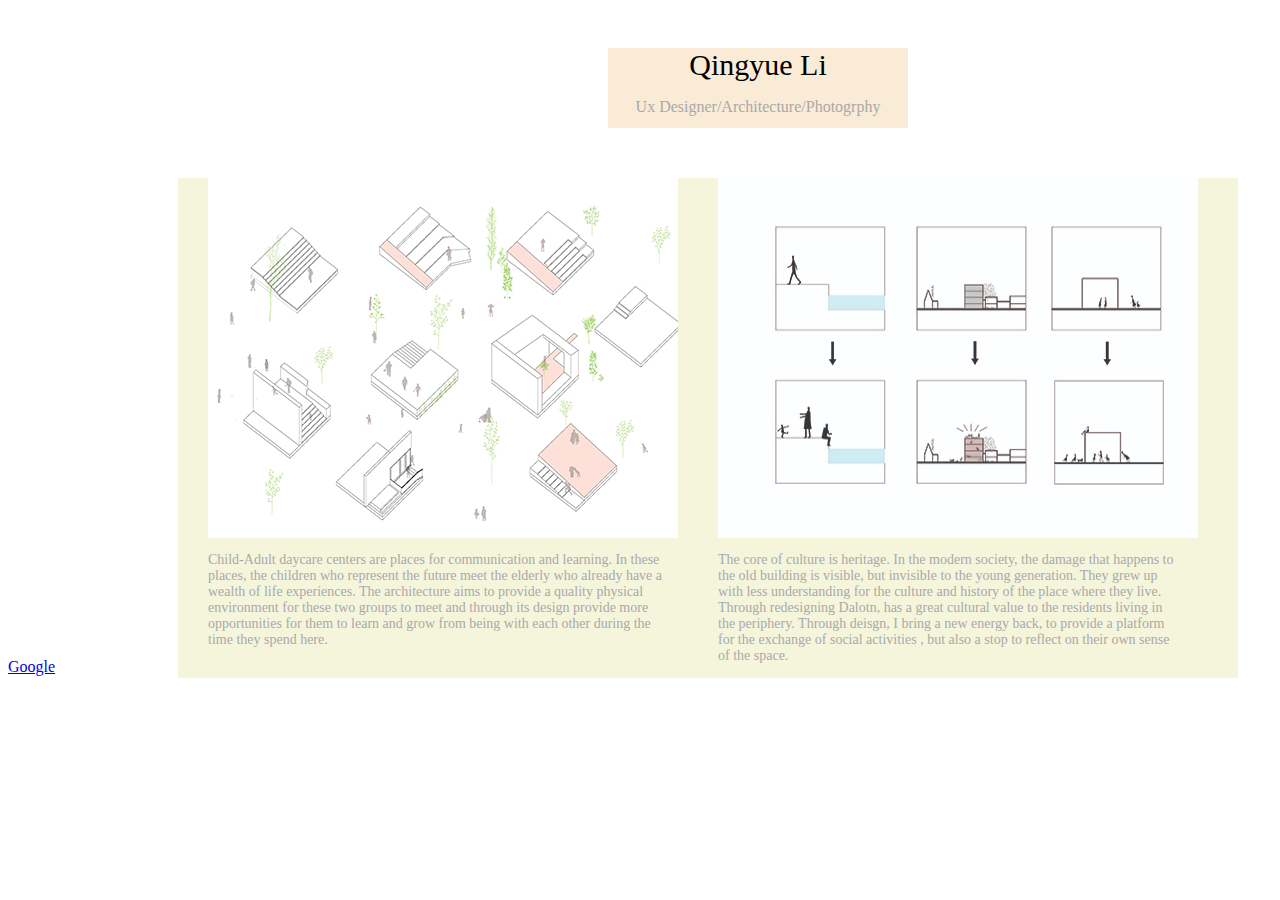
<file: ps01/index.html>
<DOCTYPE html>
<link rel="stylesheet" type="text/css" href="StyleHM1.css">
<title>Qingyue Li</title>

<body>

<div class="Spacetop"></div>
<div class="Canvas">
<div class="Canvasmenu">
        Qingyue Li
</div>
<div class="Canvasdetail">
        Ux Designer/Architecture/Photogrphy
</div>
</div>

<div class="Space2"></div>
<div class="Project1">
<div class="Project1" id="Thesis">

    <img src="condition1.jpg"></img>
     <p> Child-Adult daycare centers are places for communication and learning. In these places, the children who represent the future meet the elderly who already have a wealth of life experiences. The architecture aims to provide a quality physical environment for these two groups to meet and through its design provide more opportunities for them to learn and grow from being with each other during the time they spend here.

     </p>

</div>
</div>
<div class="Project2">
<div class="Project2" id="Museum">
    <img src="concept1-011.jpg"></img>
    <p>The core of culture is heritage. In the modern society, the damage that happens to the old building is visible, but invisible to the young generation. They grew up with less understanding for the culture and history of the place where they live. Through redesigning Dalotn, has a great cultural value to the residents living in the periphery. Through deisgn, I bring a new energy back, to provide a platform for the exchange of social activities , but also a stop to reflect on their own sense of the space.

    </p>
</div>
</div>
<div class="link">
    <a href="https://drive.google.com/drive/u/1/my-drive">Google</a>

</div>
</body>
<!-- Your content goes here -->
</file>
<file: ps01/StyleHM1.css>
body{
    width:1200px;
    height:650px;

}
.Spacetop{
    background-color:white;
    width:100%;
    height:40px
}
.Canvas{
    padding-left: 600px;
}
.Canvasmenu{
    width: 300px;
    height: 30px;
    background-color: antiquewhite;
    text-align: center;
    font-size: 30px;
    padding-bottom: 10px;
    font-style: normal;
    font-weight: 300;
}
.Canvasdetail{
    width: 300px;
    height: 30px;
    background-color: antiquewhite;
    text-align: center;
    color: darkgray;
    padding-top: 10px;
    font-style: normal;
}

.Space2{
    background-color:white;
    width:100%;
    height:50px;
}
.Project1{
    float: left;
    width: 500px;
    height: 480px;
    padding-left:170px;
}
#Thesis{
    background-color: beige;
    width: 500px;
    height: 500px;
    padding-left: 30px;
}

img{
    width: 480px;
    height: 360px;

}

p{font-size: 14px;
    font-style: normal;
    color:darkgray;
    width: 460px;

}

.Project2{
    float: left;
    width: 500px;
    height: 480px;
}
#Museum {
    background-color: beige;
    width: 520px;
    height:500px;
    padding-left: 40px;
}
.link{
    width: 100px;
    height: 50px;
}
</file>
